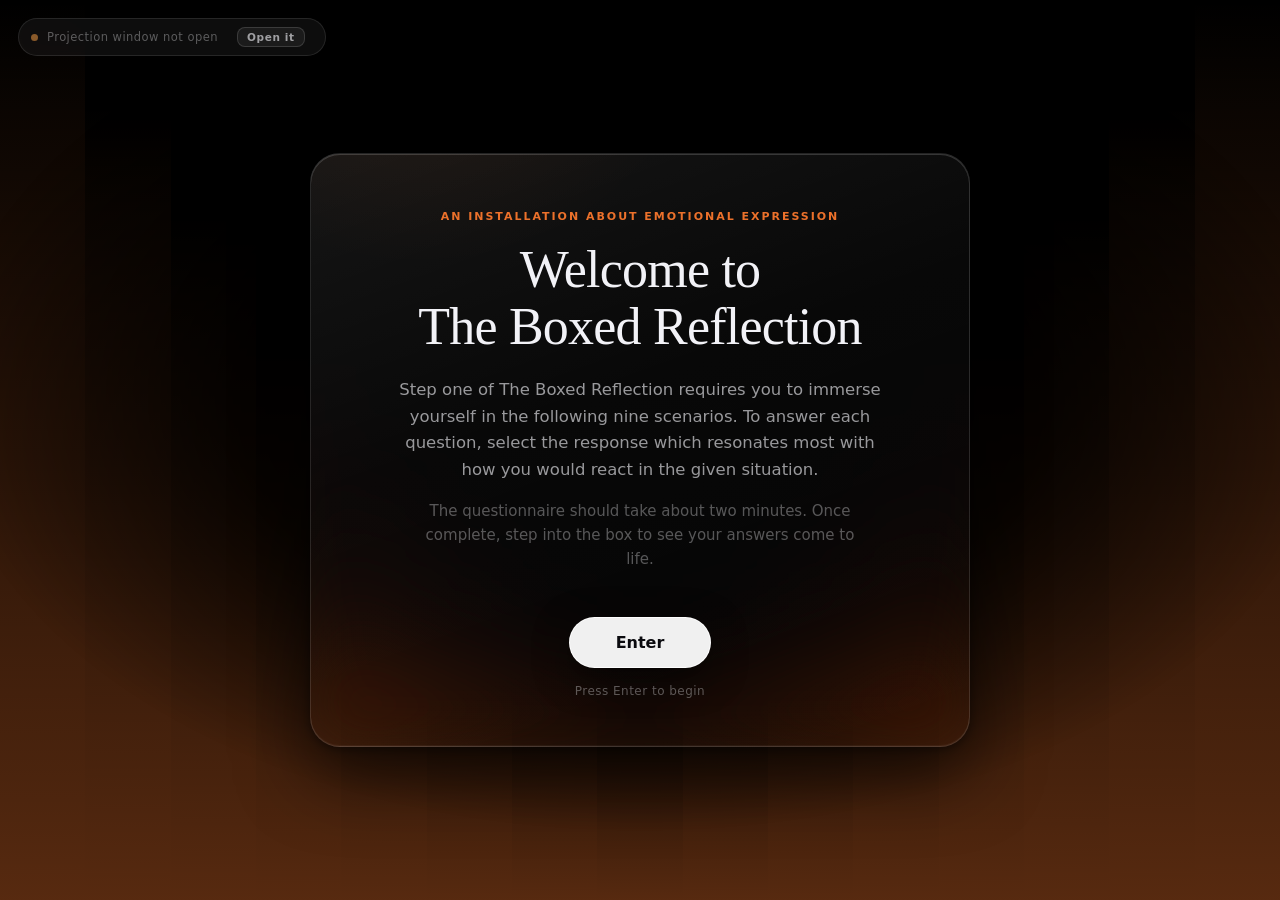
<file: index.html>
<!DOCTYPE html>
<!--
  BOXED REFLECTION  ·  CONTROL PAGE  ·  version B, with projection mapping
  DXB311 Interaction Design Capstone  ·  Amritha Anil  ·  n11539151

  This is the laptop screen at the plinth. It does two jobs:
    1. the visitor answers the nine scenarios on it
    2. the host starts the film from it

  It talks to show.html through BroadcastChannel. Both pages are the same
  website, just two windows, so nothing goes over a network.

  RUN IT:  open index.html, then open show.html in a second window and drag
           that window onto the projector. Press F for fullscreen there.
-->
<html lang="en-AU">
<head>
<meta charset="UTF-8">
<meta name="viewport" content="width=device-width, initial-scale=1.0">
<link rel="icon" href="data:image/svg+xml,%3Csvg xmlns='http://www.w3.org/2000/svg' viewBox='0 0 32 32'%3E%3Crect width='32' height='32' rx='7' fill='%230A0A0F'/%3E%3Ccircle cx='16' cy='16' r='7' fill='%23C9A227' opacity='.92'/%3E%3Ccircle cx='16' cy='16' r='11' fill='none' stroke='%23C9A227' stroke-opacity='.35' stroke-width='1.5'/%3E%3C/svg%3E">
<title>The Boxed Reflection &middot; control</title>
<link rel="stylesheet" href="style.css">
</head>
<body>

<div class="bars" id="bars" aria-hidden="true"></div>
<div class="vignette" aria-hidden="true"></div>

<!-- tells the host whether the projection window is actually open -->
<div class="link" id="link"><span class="dot"></span><span id="link-text">Looking for the projection window</span><button class="mini link-open" id="btn-open" type="button">Open it</button></div>

<!-- Projection mapping, driven from THIS window.
     The keyboard shortcuts on the projection window still work, but the
     host is usually looking at this screen, so the controls live here
     too. Both send the same message over the same channel. -->
<!-- <div class="setup" id="setup">
  <p class="setup-label">Projection setup <span id="map-state">unlocked</span></p>
  <button class="mini" id="btn-calibrate" type="button">Show corner grid</button>
  <button class="mini" id="btn-lock" type="button">Lock</button>
  <p class="setup-hint">Align before the audience arrives, then lock it</p>
</div> -->

<main id="stage">

  <section class="screen is-active" id="screen-welcome">
    <div class="glass glass-welcome">
      <p class="eyebrow">An installation about emotional expression</p>
      <h1 class="display">Welcome to<br>The Boxed&nbsp;Reflection</h1>
      <p class="lede">Step one of The Boxed Reflection requires you to immerse yourself in
        the following <span data-count-slot="countWord">nine</span> scenarios. To answer each
        question, select the response which resonates most with how you would react in the
        given situation.</p>
      <p class="lede quiet">The questionnaire should take about two minutes. Once complete,
        step into the box to see your answers come to life.</p>
      <button class="btn btn-primary" id="btn-begin">Enter</button>
      <p class="hint">Press Enter to begin</p>
    </div>
  </section>

  <section class="screen" id="screen-question">
    <div class="progress-wrap">
      <div class="progress-meta"><span id="q-count">01 / 09</span></div>
      <div class="progress-track"><div class="progress-fill" id="q-progress"></div></div>
    </div>
    <div class="glass glass-question" id="q-card">
      <p class="q-scenario" id="q-text"></p>
      <div class="options" id="q-options"></div>
      <button class="back" id="btn-back" type="button">Back</button>
    </div>
  </section>

  <section class="screen" id="screen-handoff">
    <div class="glass glass-welcome">
      <p class="eyebrow">That is all <span data-count-slot="countWord">nine</span></p>
      <h1 class="display">The box<br>is ready for you</h1>
      <p class="lede">What you are about to watch was made from a collection of your
        responses. Once you enter, face towards the right side.</p>
      <p class="lede quiet">Take your time. It runs for <span data-count-slot="secondsWord">forty-five</span> seconds.</p>
      <div class="attendant">
        <p class="attendant-label">Host</p>
        <button class="btn btn-ghost" id="btn-start">Start the experience</button>
        <p class="hint" id="start-hint">Press only once the visitor is inside the box and facing right</p>
      </div>
    </div>
  </section>

  <section class="screen" id="screen-playing">
    <div class="glass glass-playing">
      <p class="eyebrow">In progress</p>
      <h2 class="display small">Playing on the wall</h2>
      <p class="lede quiet" id="play-status"><span data-count-slot="seconds">45</span> seconds remaining</p>
      <div class="progress-track wide"><div class="progress-fill" id="play-progress"></div></div>
      <button class="btn btn-ghost small" id="btn-finish">End now and reset</button>
    </div>
  </section>

</main>

<script src="scenarios.js"></script>
<script src="app.js"></script>
</body>
</html>
</file>
<file: style.css>
/* ==========================================================================
   BOXED REFLECTION · CONTROL PAGE · styling
   DXB311 Interaction Design Capstone · Amritha Anil · n11539151

   Black ground, animated gradient bars behind, frosted glass cards on top.
   The only colour comes from whichever emotion is on screen, and it is kept
   deliberately faint so the black stays black.

   ADAPTED FROM (full notes in REFERENCES.md):

   · The gradient bars, by @waleedkibhen on 21st.dev
     https://21st.dev/community/components?q=gradient&preview=%2F%40waleedkibhen%2Fcomponents%2Fgradient-bars-background
     Original is React. I rebuilt it in plain CSS and JavaScript, kept the
     height formula, and changed the colour so it follows the emotion.

   · The frosted glass card, from "glass-calendar" by @ravikatiyar162 on 21st.dev
     https://21st.dev/community/components?q=frosted+card&preview=%2F%40ravikatiyar162%2Fcomponents%2Fglass-calendar
     I took only the glass treatment, not the calendar: the backdrop blur, the
     light 1px border and the layered shadow. The sheen is my addition.

   · backdrop-filter, MDN
     https://developer.mozilla.org/en-US/docs/Web/CSS/Reference/Properties/backdrop-filter

   · CSS transitions, MDN
     https://developer.mozilla.org/en-US/docs/Web/CSS/Guides/Transitions

   · prefers-reduced-motion, MDN
     https://developer.mozilla.org/en-US/docs/Web/CSS/Reference/At-rules/@media/prefers-reduced-motion
   ========================================================================== */

:root {
  --black:      #000000;
  --ink:        #F2F2F7;
  --ink-soft:   rgba(242, 242, 247, 0.62);
  --ink-faint:  rgba(242, 242, 247, 0.34);

  /* set per question by app.js */
  --emotion:    255, 122, 46;
  --bar-alpha:  0.42;
}

* { box-sizing: border-box; }

html, body {
  height: 100%;
  margin: 0;
}

body {
  background: var(--black);
  color: var(--ink);
  font-family: ui-sans-serif, system-ui, -apple-system, "Segoe UI", Helvetica, Arial, sans-serif;
  -webkit-font-smoothing: antialiased;
  overflow: hidden;
}

/* ==========================================================================
   THE BARS
   Adapted from the gradient-bars-background component by @waleedkibhen
   (21st.dev, link at the top of this file). That one is written in React, so
   I rebuilt it here in plain CSS and JS. The pulse animation and the bar
   heights follow the original. What I changed: the colour is driven by a
   custom property so it can follow the emotion, and the widths are worked out
   in JavaScript rather than percentages (see the note in app.js).

   Tall at the edges, short through the middle, breathing slowly. Each bar is
   a vertical gradient from the emotion colour up into nothing.
   ========================================================================== */

@keyframes pulseBar {
  0%   { transform: scaleY(var(--initial-scale)); }
  100% { transform: scaleY(calc(var(--initial-scale) * 0.7)); }
}

.bars {
  position: fixed;
  inset: 0;
  z-index: 0;
  overflow: hidden;
  transform: translateZ(0);
  backface-visibility: hidden;
}

/* Bars are positioned rather than flexed, and each is one pixel wider than its
   slot so neighbours overlap. Flex leaves sub-pixel gaps between them, and on a
   black ground those gaps read as hairlines straight through the frosted card. */
.bar {
  position: absolute;
  top: 0;
  bottom: 0;
  transform-origin: bottom;
  background: linear-gradient(
    to top,
    rgba(var(--emotion), var(--bar-alpha)) 0%,
    rgba(var(--emotion), 0) 100%
  );
  animation: pulseBar 2s ease-in-out infinite alternate;
  transition: background 1200ms ease;    /* the colour crossfades between questions */
}

/* keeps the centre of the screen properly black so the cards sit in the dark */
.vignette {
  position: fixed;
  inset: 0;
  z-index: 1;
  pointer-events: none;
  background: radial-gradient(
    ellipse 70% 62% at 50% 44%,
    rgba(0, 0, 0, 0.92) 0%,
    rgba(0, 0, 0, 0.72) 45%,
    rgba(0, 0, 0, 0) 78%
  );
}

/* ==========================================================================
   SCREENS
   ========================================================================== */

#stage {
  position: relative;
  z-index: 2;
  height: 100%;
  display: grid;
  place-items: center;
  padding: 32px 20px;
}

.screen {
  display: none;
  width: 100%;
  max-width: 660px;
  animation: riseIn 620ms cubic-bezier(0.16, 1, 0.3, 1) both;
}

.screen.is-active { display: block; }

@keyframes riseIn {
  from { opacity: 0; transform: translateY(14px) scale(0.985); }
  to   { opacity: 1; transform: none; }
}

/* ==========================================================================
   THE FROSTED CARD
   The glass treatment is adapted from the "glass-calendar" component by
   @ravikatiyar162 (21st.dev, link at the top of this file). I only wanted the
   glass, not the calendar, so I pulled out the three properties doing the work
   and left everything else behind.

   Three things make it read as liquid glass rather than a grey box:
   1. backdrop-filter blurs the moving bars behind it. This is why it only
      works over the bars. Over flat black there is nothing to blur and you
      get a grey rectangle instead.
   2. a 1px light border, brighter at the top than the bottom
   3. a soft specular sheen sitting across the top left corner (my addition)
   ========================================================================== */

.glass {
  position: relative;
  overflow: hidden;
  border-radius: 30px;
  padding: 44px 44px 40px;

  background:
    linear-gradient(
      160deg,
      rgba(255, 255, 255, 0.085) 0%,
      rgba(255, 255, 255, 0.030) 42%,
      rgba(255, 255, 255, 0.015) 100%
    );

  backdrop-filter: blur(34px) saturate(165%);
  -webkit-backdrop-filter: blur(34px) saturate(165%);

  border: 1px solid rgba(255, 255, 255, 0.12);

  box-shadow:
    0 28px 70px rgba(0, 0, 0, 0.62),
    0 2px 10px rgba(0, 0, 0, 0.40),
    inset 0 1px 0 rgba(255, 255, 255, 0.17),
    inset 0 -1px 0 rgba(255, 255, 255, 0.04);
}

/* the sheen. A wide soft highlight, tinted very slightly by the emotion. */
.glass::before {
  content: "";
  position: absolute;
  inset: -40% -10% auto -10%;
  height: 160%;
  pointer-events: none;
  background: radial-gradient(
    ellipse 52% 40% at 22% 8%,
    rgba(255, 255, 255, 0.11) 0%,
    rgba(var(--emotion), 0.045) 38%,
    rgba(255, 255, 255, 0) 72%
  );
  transition: background 1200ms ease;
}

.glass > * { position: relative; }

.glass-welcome { text-align: center; padding: 56px 48px 48px; }
.glass-playing { text-align: center; padding: 48px; }

/* ==========================================================================
   TYPE
   ========================================================================== */

.eyebrow {
  margin: 0 0 18px;
  font-size: 11px;
  font-weight: 600;
  letter-spacing: 0.18em;
  text-transform: uppercase;
  color: rgba(var(--emotion), 0.92);
  transition: color 1200ms ease;
}

.display {
  margin: 0 0 22px;
  font-family: Georgia, "Times New Roman", serif;
  font-size: clamp(34px, 6vw, 52px);
  font-weight: 400;
  line-height: 1.1;
  letter-spacing: -0.015em;
}

.display.small { font-size: clamp(26px, 4vw, 34px); margin-bottom: 14px; }

.lede {
  margin: 0 auto 16px;
  max-width: 46ch;
  font-size: 16.5px;
  line-height: 1.6;
  color: var(--ink-soft);
}

.lede.quiet { color: var(--ink-faint); font-size: 15px; }

.hint {
  margin: 16px 0 0;
  font-size: 12px;
  letter-spacing: 0.04em;
  color: var(--ink-faint);
}

/* ==========================================================================
   BUTTONS
   ========================================================================== */

.btn {
  appearance: none;
  cursor: pointer;
  font: inherit;
  font-size: 16px;
  font-weight: 600;
  border-radius: 999px;
  padding: 15px 46px;
  transition: transform 180ms ease, background 220ms ease,
              border-color 220ms ease, box-shadow 220ms ease;
}

.btn:active { transform: scale(0.975); }

.btn-primary {
  margin-top: 30px;
  color: #0B0B0F;
  background: rgba(255, 255, 255, 0.94);
  border: 1px solid rgba(255, 255, 255, 0.94);
  box-shadow: 0 10px 34px rgba(0, 0, 0, 0.5);
}

.btn-primary:hover {
  background: #FFFFFF;
  box-shadow: 0 14px 42px rgba(var(--emotion), 0.28), 0 10px 34px rgba(0, 0, 0, 0.5);
}

.btn-ghost {
  color: var(--ink);
  background: rgba(255, 255, 255, 0.07);
  border: 1px solid rgba(255, 255, 255, 0.20);
  backdrop-filter: blur(12px);
  -webkit-backdrop-filter: blur(12px);
}

.btn-ghost:hover {
  background: rgba(255, 255, 255, 0.13);
  border-color: rgba(255, 255, 255, 0.34);
}

.btn-ghost.small { font-size: 13px; padding: 11px 26px; margin-top: 26px; }

/* the host block, deliberately set apart from the visitor's half */
.attendant {
  margin-top: 40px;
  padding-top: 30px;
  border-top: 1px solid rgba(255, 255, 255, 0.10);
}

.attendant-label {
  margin: 0 0 16px;
  font-size: 10.5px;
  font-weight: 600;
  letter-spacing: 0.2em;
  text-transform: uppercase;
  color: var(--ink-faint);
}

/* ==========================================================================
   PROGRESS
   ========================================================================== */

.progress-wrap { margin: 0 4px 20px; }

.progress-meta {
  margin-bottom: 10px;
  font-size: 11.5px;
  font-weight: 600;
  letter-spacing: 0.16em;
  text-transform: uppercase;
  color: var(--ink-faint);
}

.progress-track {
  height: 2px;
  border-radius: 2px;
  background: rgba(255, 255, 255, 0.10);
  overflow: hidden;
}

.progress-track.wide { margin: 26px auto 0; max-width: 340px; height: 3px; }

.progress-fill {
  height: 100%;
  width: 0%;
  border-radius: 2px;
  background: rgba(var(--emotion), 0.85);
  transition: width 480ms cubic-bezier(0.16, 1, 0.3, 1), background 1200ms ease;
}

/* ==========================================================================
   QUESTION CARD
   ========================================================================== */

.q-scenario {
  margin: 0 0 30px;
  font-family: Georgia, "Times New Roman", serif;
  font-size: clamp(19px, 2.6vw, 24px);
  font-weight: 400;
  line-height: 1.45;
  letter-spacing: -0.005em;
}

.options { display: grid; gap: 11px; }

/* each answer is its own smaller pane of glass */
.option {
  position: relative;
  display: flex;
  align-items: flex-start;
  gap: 14px;
  width: 100%;
  cursor: pointer;
  text-align: left;
  font: inherit;
  font-size: 15.5px;
  line-height: 1.5;
  color: var(--ink-soft);
  padding: 17px 20px;
  border-radius: 16px;
  background: rgba(255, 255, 255, 0.035);
  border: 1px solid rgba(255, 255, 255, 0.09);
  transition: background 200ms ease, border-color 200ms ease,
              color 200ms ease, transform 200ms ease;
}

.option:hover {
  background: rgba(255, 255, 255, 0.075);
  border-color: rgba(255, 255, 255, 0.2);
  color: var(--ink);
  transform: translateX(3px);
}

.option .letter {
  flex: 0 0 auto;
  width: 22px;
  font-weight: 700;
  font-size: 13px;
  letter-spacing: 0.06em;
  padding-top: 2px;
  color: var(--ink-faint);
  transition: color 200ms ease;
}

.option:hover .letter { color: rgba(var(--emotion), 0.95); }

/* the chosen answer, held for a beat before the next question arrives */
.option.is-chosen {
  background: rgba(var(--emotion), 0.13);
  border-color: rgba(var(--emotion), 0.5);
  color: var(--ink);
  transform: translateX(3px);
  box-shadow: 0 0 0 1px rgba(var(--emotion), 0.22),
              0 10px 30px rgba(var(--emotion), 0.14);
}

.option.is-chosen .letter { color: rgba(var(--emotion), 1); }

.back {
  margin: 26px 0 0;
  padding: 0;
  cursor: pointer;
  background: none;
  border: 0;
  font: inherit;
  font-size: 13px;
  letter-spacing: 0.04em;
  color: var(--ink-faint);
  transition: color 200ms ease;
}

.back:hover { color: var(--ink-soft); }
.back[hidden] { display: none; }

/* ==========================================================================
   SMALL SCREENS
   ========================================================================== */

@media (max-width: 640px) {
  .glass { padding: 32px 24px 28px; border-radius: 24px; }
  .glass-welcome { padding: 40px 24px 32px; }
  .option { font-size: 15px; padding: 15px 16px; }
}

/* respect a visitor who has asked for less movement */
@media (prefers-reduced-motion: reduce) {
  .bar { animation: none; }
  .screen { animation: none; }
  .btn, .option { transition: none; }
}


/* ==========================================================================
   CONNECTION INDICATOR
   Tells the host at a glance whether show.html is actually open. The
   Start button stays disabled until it is, which prevents the single most
   likely mistake on the night: pressing start with no projection running.
   ========================================================================== */

.link {
  position: fixed;
  top: 18px;
  left: 18px;
  z-index: 5;
  display: flex;
  align-items: center;
  gap: 9px;
  padding: 8px 14px 8px 12px;
  border-radius: 999px;
  background: rgba(255, 255, 255, 0.05);
  border: 1px solid rgba(255, 255, 255, 0.10);
  backdrop-filter: blur(14px);
  -webkit-backdrop-filter: blur(14px);
  font-size: 11.5px;
  letter-spacing: 0.04em;
  color: var(--ink-faint);
  transition: color 300ms ease, border-color 300ms ease;
}

.link .dot {
  width: 7px;
  height: 7px;
  border-radius: 50%;
  background: #8A5A2A;
  transition: background 300ms ease, box-shadow 300ms ease;
}

.link.is-live { color: var(--ink-soft); border-color: rgba(120, 200, 150, 0.28); }
.link.is-live .dot { background: #5FBF8A; box-shadow: 0 0 10px rgba(95, 191, 138, 0.6); }

.btn[disabled] {
  opacity: 0.4;
  cursor: not-allowed;
  pointer-events: none;
}


/* ==========================================================================
   PROJECTION SETUP BAR
   Only useful before the doors open, so it sits quietly in the corner and
   hides itself once a visitor has started answering.
   ========================================================================== */

.setup {
  position: fixed;
  right: 18px;
  bottom: 18px;
  z-index: 5;
  padding: 14px 16px 12px;
  border-radius: 14px;
  background: rgba(255, 255, 255, 0.04);
  border: 1px solid rgba(255, 255, 255, 0.09);
  backdrop-filter: blur(14px);
  -webkit-backdrop-filter: blur(14px);
  transition: opacity 400ms ease;
}

.setup[hidden] { display: none; }

.setup-label {
  margin: 0 0 10px;
  font-size: 10px;
  font-weight: 600;
  letter-spacing: 0.18em;
  text-transform: uppercase;
  color: var(--ink-faint);
}

#map-state { color: #5FBF8A; }
#map-state.locked { color: #E8554A; }

.mini {
  appearance: none;
  cursor: pointer;
  font: inherit;
  font-size: 12px;
  font-weight: 600;
  color: var(--ink-soft);
  background: rgba(255, 255, 255, 0.06);
  border: 1px solid rgba(255, 255, 255, 0.14);
  border-radius: 8px;
  padding: 7px 13px;
  margin-right: 6px;
  transition: background 200ms ease, border-color 200ms ease, color 200ms ease;
}

.mini:hover  { background: rgba(255, 255, 255, 0.12); border-color: rgba(255,255,255,.28); color: var(--ink); }
.mini:active { transform: scale(0.97); }
.mini[disabled] { opacity: 0.35; pointer-events: none; }

.setup-hint {
  margin: 10px 0 0;
  font-size: 10.5px;
  line-height: 1.4;
  color: rgba(242, 242, 247, 0.26);
  max-width: 190px;
}


/* The button that opens the projection window, tucked into the status pill.
   It hides itself once the two windows have found each other, because at that
   point pressing it again would only open a second projection. */
.link-open {
  margin-left: 10px;
  padding: 3px 9px;
  font-size: 10.5px;
  letter-spacing: 0.06em;
}
.link.is-live .link-open { display: none; }
</file>
